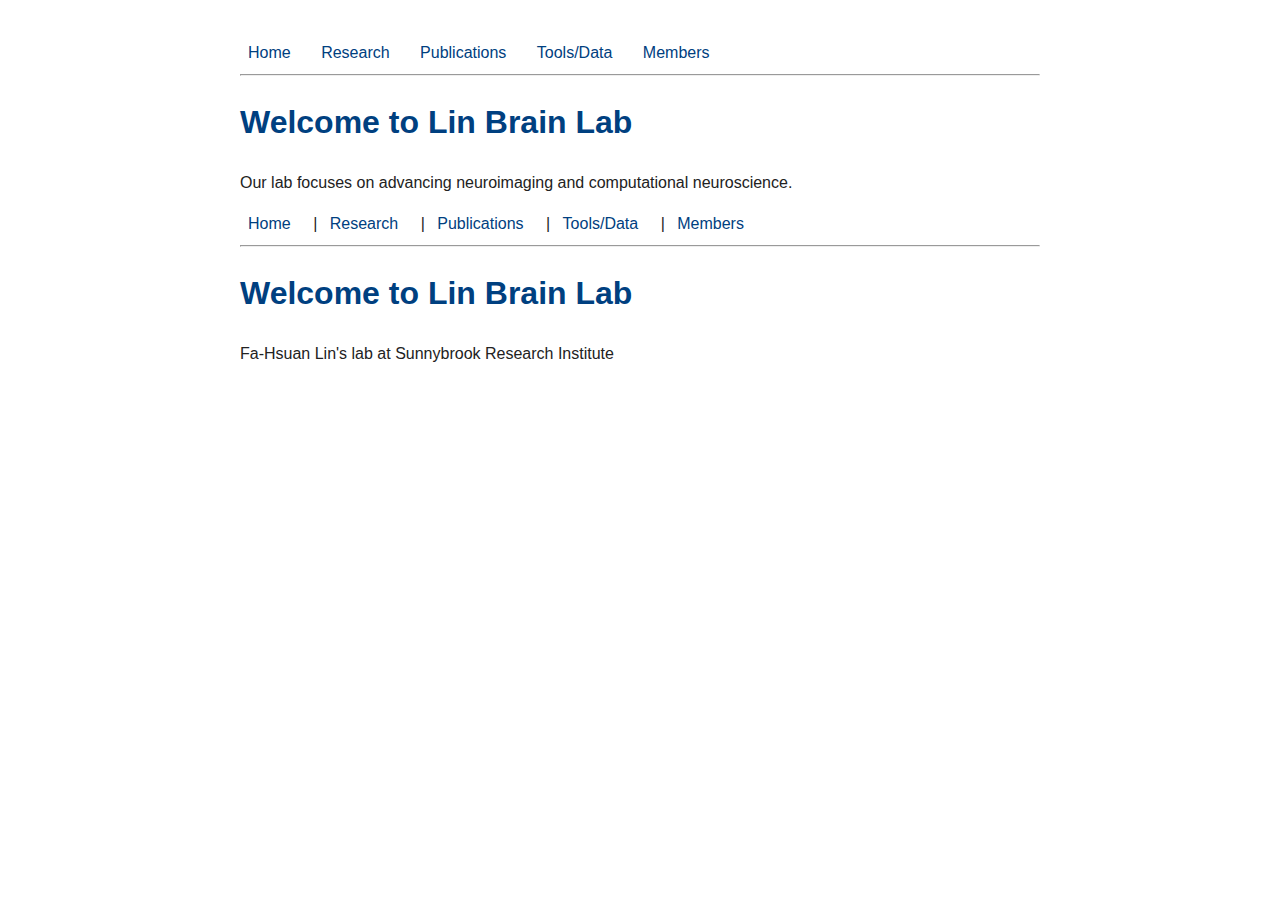
<file: index.html>
<!DOCTYPE html>
<html lang="en">
<head>
  <meta charset="UTF-8">
  <title>Lin Brain Lab</title>
  <style>
    body { font-family: Arial, sans-serif; margin: 40px; line-height: 1.6; }
    h1 { color: #004080; }
    nav a { margin-right: 10px; color: #004080; text-decoration: none; }
    nav a:hover { text-decoration: underline; }
  </style>
</head>
<body>
  <nav>
    <a href="index.html">Home</a>
    <a href="research.html">Research</a>
    <a href="publications.html">Publications</a>
    <a href="tools-data.html">Tools/Data</a>
    <a href="members.html">Members</a>
  </nav>
  <hr>
  <h1>Welcome to Lin Brain Lab</h1>
  <p>Our lab focuses on advancing neuroimaging and computational neuroscience.</p>
</body>
</html>



<!DOCTYPE html>
<html lang="en">
<head>
  <meta charset="UTF-8">
  <title>Lin Brain Lab</title>
  <link rel="stylesheet" href="assets/css/style.css">
</head>
<body>
  <nav>
    <a href="index.html">Home</a> |
    <a href="research.html">Research</a> |
    <a href="publications.html">Publications</a> |
    <a href="tools-data.html">Tools/Data</a> |
    <a href="members.html">Members</a>
  </nav>
  <hr>
  <h1>Welcome to Lin Brain Lab</h1>
  <p>Fa-Hsuan Lin's lab at Sunnybrook Research Institute</p>
</body>
</html>
</file>
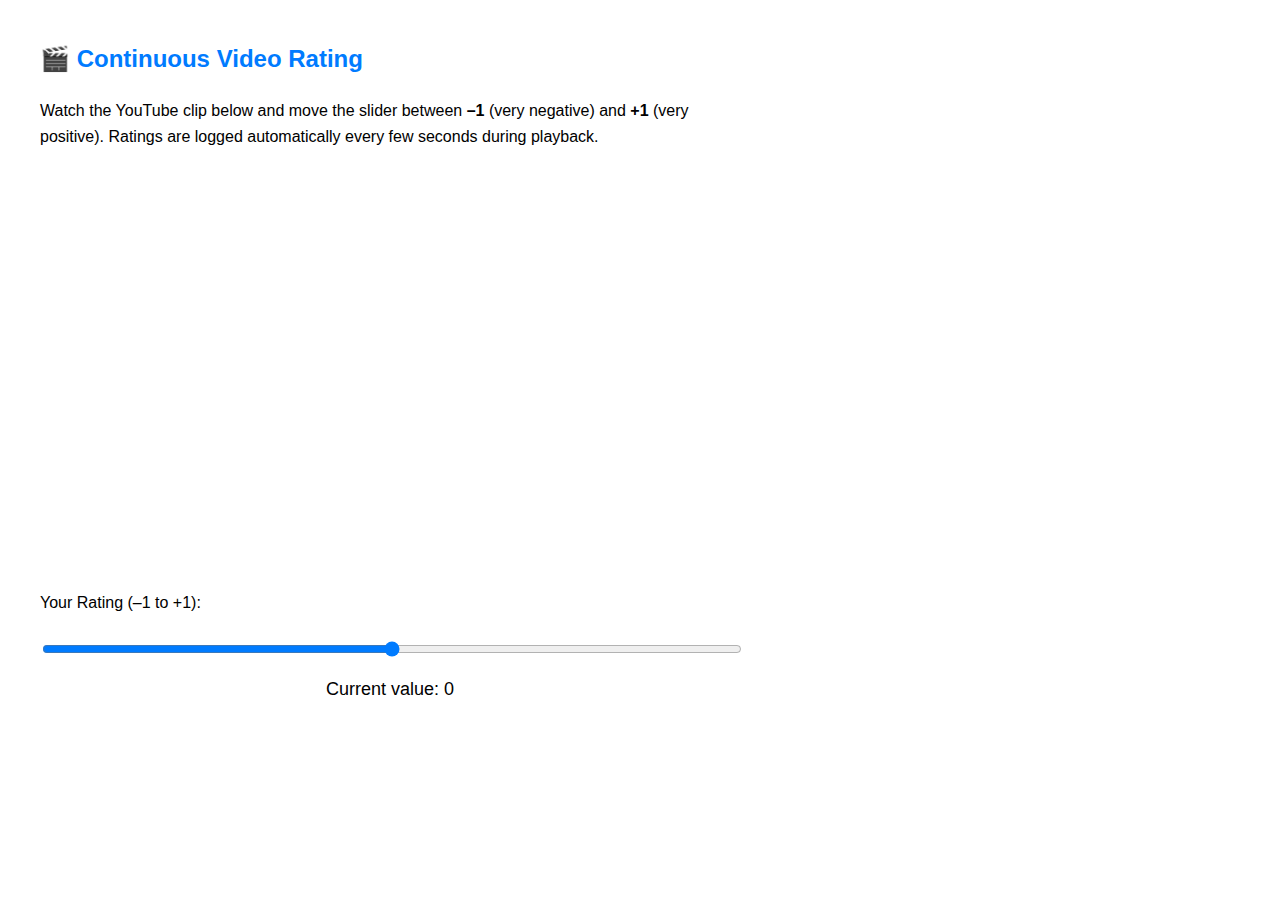
<file: review_multi_dynamic.html>
<!DOCTYPE html>
<html lang="en">
<head>
  <meta charset="UTF-8" />
  <meta name="viewport" content="width=device-width, initial-scale=1.0" />
  <title>Continuous Video Rating | Lin Brain Lab</title>

  <style>
    body {
      font-family: sans-serif;
      margin: 40px;
      max-width: 700px;
      line-height: 1.6;
    }
    h2 { color: #007bff; }
    #player {
      width: 100%;
      max-width: 700px;
      height: 400px;
      border: none;
      margin-top: 15px;
    }
    input[type="range"] {
      width: 100%;
      margin-top: 25px;
      accent-color: #007bff;
    }
    .value-display {
      text-align: center;
      font-size: 18px;
      margin-top: 10px;
    }
    .message {
      margin-top: 15px;
      font-weight: bold;
    }
  </style>

  <script src="https://www.youtube.com/iframe_api"></script>
</head>

<body>
  <h2>🎬 Continuous Video Rating</h2>
  <p>
    Watch the YouTube clip below and move the slider between
    <strong>–1</strong> (very negative) and <strong>+1</strong> (very positive).
    Ratings are logged automatically every few seconds during playback.
  </p>

  <div id="player"></div>

  <!-- Slider -->
  <div style="margin-top:25px;">
    <label for="rating">Your Rating (–1 to +1):</label>
    <input type="range" id="rating" min="-1" max="1" step="0.01" value="0" />
    <div class="value-display">Current value: <span id="ratingValue">0</span></div>
  </div>

  <div class="message" id="message"></div>

  <script>
    // === Configuration ===
    const GOOGLE_SCRIPT_URL = "https://script.google.com/macros/s/AKfycbyxdIgy5YbKeG6pSjMXxAepbV2NwDHD9ShBDgxqG0uR9g4vgraiKFhsXgzc-yOJNGYyYA/exec"; // your permanent web app URL
    const samplingInterval = 5; // seconds between logs

    // === Read URL parameters dynamically ===
    const urlParams = new URLSearchParams(window.location.search);
    const videoId = urlParams.get("videoId") || "sVGPbsBMK_4"; // default YouTube ID
    const sheetId = urlParams.get("sheetId") || null;          // target Sheet ID
    const videoName = `YouTube Video (${videoId})`;

    // === DOM references ===
    const ratingSlider = document.getElementById("rating");
    const ratingValue = document.getElementById("ratingValue");
    const message = document.getElementById("message");

    let player;
    let recording = false;
    let timer = null;
    let playTime = "";
    let ipAddress = "";

    // === Get viewer's IP (JSONP to avoid CORS) ===
    function getIP() {
      return new Promise((resolve) => {
        const script = document.createElement("script");
        const callbackName = "ipifyCallback_" + Math.random().toString(36).substring(2);
        window[callbackName] = function (data) {
          resolve(data.ip);
          delete window[callbackName];
          script.remove();
        };
        script.src = `https://api.ipify.org?format=jsonp&callback=${callbackName}`;
        script.onerror = () => resolve("unknown");
        document.body.appendChild(script);
      });
    }

    // === YouTube API Ready ===
    function onYouTubeIframeAPIReady() {
      player = new YT.Player("player", {
        height: "400",
        width: "700",
        videoId: videoId,
        playerVars: { controls: 1, rel: 0, modestbranding: 1 },
        events: { onStateChange: onPlayerStateChange },
      });
    }

    // === Player events ===
    function onPlayerStateChange(event) {
      if (event.data === YT.PlayerState.PLAYING && !recording) {
        playTime = new Date().toISOString();
        startRecording();
      } else if ((event.data === YT.PlayerState.ENDED || event.data === YT.PlayerState.PAUSED) && recording) {
        stopRecording();
      }
    }

    ratingSlider.addEventListener("input", () => {
      ratingValue.textContent = ratingSlider.value;
    });

    // === Send rating to Google Sheet ===
    async function sendRating(rating, timestamp) {
      const payload = {
        videoId,
        videoName,
        playTime,
        rateTime: timestamp,
        rating,
        ip: ipAddress,
        sheetId
      };
      try {
        await fetch(GOOGLE_SCRIPT_URL, {
          method: "POST",
          mode: "no-cors",
          headers: { "Content-Type": "application/json" },
          body: JSON.stringify(payload),
        });
      } catch (err) {
        console.error("Error sending rating:", err);
      }
    }

    // === Recording control ===
    async function startRecording() {
      if (recording) return;
      ipAddress = await getIP();
      recording = true;
      message.style.color = "green";
      message.textContent = `⏺ Recording started – logging every ${samplingInterval}s`;
      timer = setInterval(async () => {
        const now = new Date().toISOString();
        await sendRating(ratingSlider.value, now);
      }, samplingInterval * 1000);
    }

    function stopRecording() {
      if (!recording) return;
      clearInterval(timer);
      recording = false;
      message.style.color = "blue";
      message.textContent = "✅ Recording stopped.";
    }
  </script>
</body>
</html>
</file>
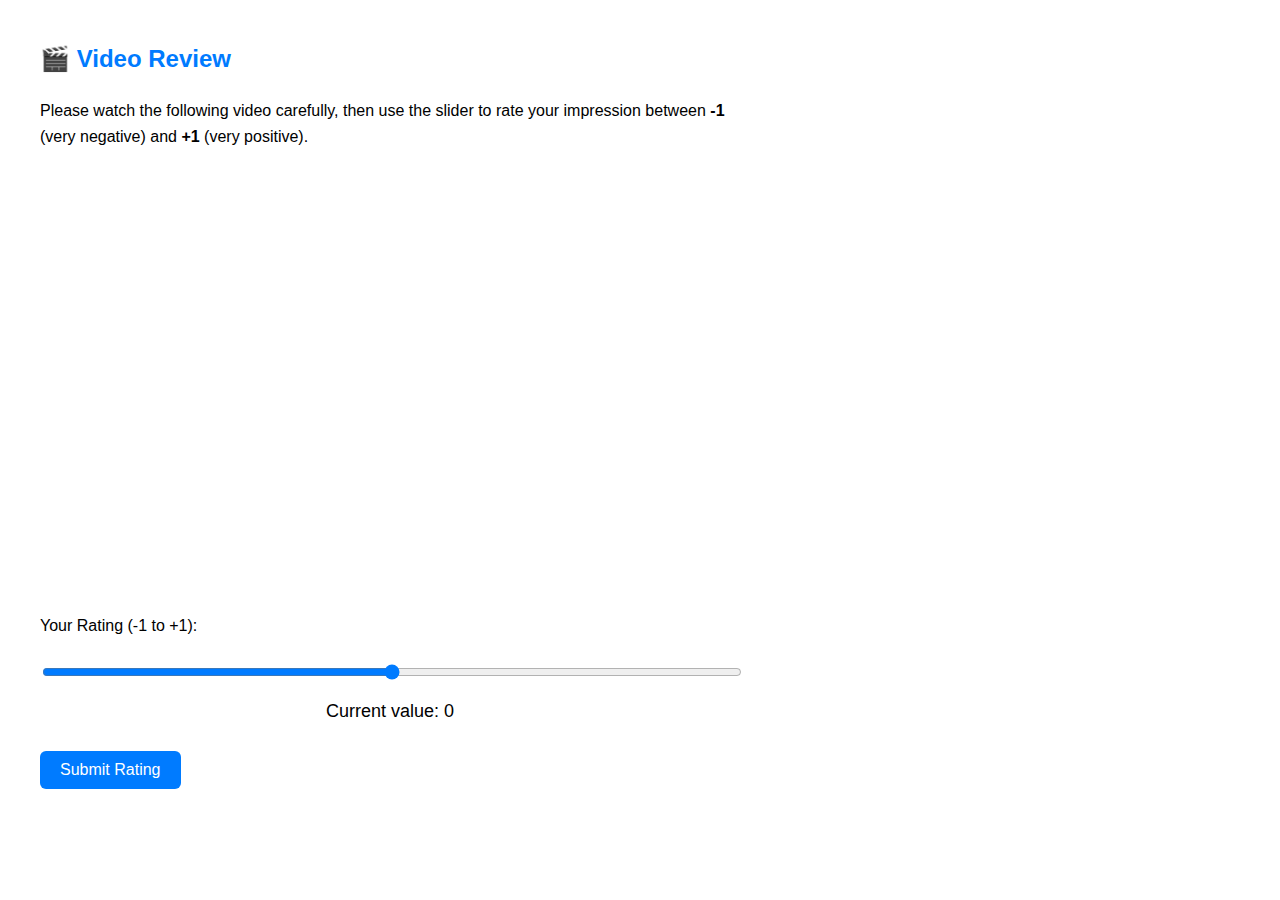
<file: review_single.html>
<!DOCTYPE html>
<html lang="en">
<head>
  <meta charset="UTF-8">
  <meta name="viewport" content="width=device-width, initial-scale=1.0">
  <title>Video Review | Lin Brain Lab</title>
  <style>
    body { 
      font-family: sans-serif; 
      margin: 40px; 
      max-width: 700px; 
      line-height: 1.6; 
    }
    h2 { color: #007bff; }
    iframe { 
      width:100%; 
      max-width:700px; 
      height:400px; 
      border:none; 
      margin-top:15px; 
    }
    input[type="range"] {
      width: 100%;
      margin-top: 25px;
      accent-color: #007bff;
    }
    button {
      margin-top: 25px;
      padding: 10px 20px;
      font-size: 16px;
      background-color: #007bff;
      color: white;
      border: none;
      border-radius: 6px;
      cursor: pointer;
      transition: background-color 0.2s;
    }
    button:hover {
      background-color: #0056b3;
    }
    .message {
      margin-top: 15px;
      font-weight: bold;
    }
    .value-display {
      text-align: center;
      font-size: 18px;
      margin-top: 10px;
    }
  </style>
</head>
<body>
  <h2>🎬 Video Review</h2>
  <p>
    Please watch the following video carefully, then use the slider to rate your impression between 
    <strong>-1</strong> (very negative) and <strong>+1</strong> (very positive).
  </p>

  <!-- Pre-selected movie -->
  <iframe id="videoPlayer" 
          src="https://drive.google.com/file/d/1fns2A7stkoZZTtcSIaGDaT9Kgy_N5014/preview"
          allow="autoplay">
  </iframe>

  <div style="margin-top: 25px;">
    <label for="rating">Your Rating (-1 to +1):</label>
    <input type="range" id="rating" min="-1" max="1" step="0.01" value="0">
    <div class="value-display">Current value: <span id="ratingValue">0</span></div>
  </div>

  <button id="submitBtn">Submit Rating</button>
  <div class="message" id="message"></div>

  <script>
    const videoPlayer = document.getElementById('videoPlayer');
    const ratingSlider = document.getElementById('rating');
    const ratingValue = document.getElementById('ratingValue');
    const message = document.getElementById('message');
    const submitBtn = document.getElementById('submitBtn');

    // replace this with your Google Apps Script URL
    const GOOGLE_SCRIPT_URL = "https://script.google.com/macros/s/AKfycbxS0D6UG4THnw57NwtD90zIICn6-7vPyP1e0qaYjAnOQ2S21O-y1UTEoVfPzgJR4FsMBA/exec"; // Paste your Apps Script URL

    const videoName = "Clip 1 - Example A"; // manually define since only one video
    let playTime = '';

    // Record when viewer starts playing
    window.addEventListener('load', () => {
      playTime = new Date().toISOString();
    });

    // Update numeric display
    ratingSlider.addEventListener('input', () => {
      ratingValue.textContent = ratingSlider.value;
    });

    // Get viewer IP
    async function getIP() {
      try {
        const res = await fetch('https://api.ipify.org?format=json');
        const data = await res.json();
        return data.ip;
      } catch {
        return 'unknown';
      }
    }

    // Submit to Google Sheet
    submitBtn.addEventListener('click', async () => {
      const rating = ratingSlider.value;
      const rateTime = new Date().toISOString();
      const ip = await getIP();

      const payload = {
        videoName,
        playTime,
        rateTime,
        rating,
        ip
      };

      try {
        await fetch(GOOGLE_SCRIPT_URL + "?ip=" + encodeURIComponent(ip), {
          method: "POST",
          mode: "no-cors",
          headers: { "Content-Type": "application/json" },
          body: JSON.stringify(payload)
        });

        message.style.color = 'green';
        message.textContent = "✅ Rating recorded successfully!";
      } catch (err) {
        console.error(err);
        message.style.color = 'red';
        message.textContent = "❌ Error submitting rating.";
      }
    });
  </script>
</body>
</html>
</file>
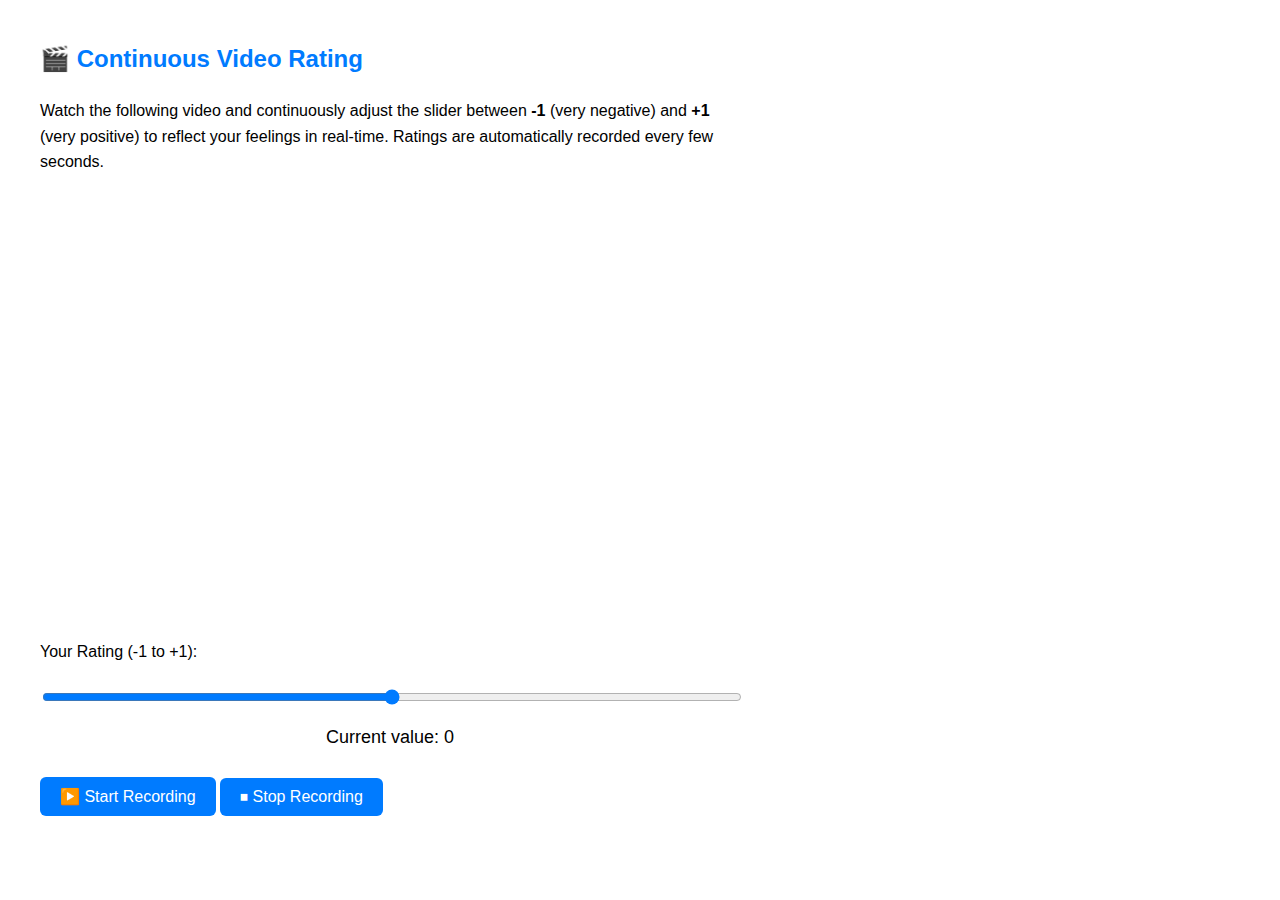
<file: review_single_continuous.html>
<!DOCTYPE html>
<html lang="en">
<head>
  <meta charset="UTF-8">
  <meta name="viewport" content="width=device-width, initial-scale=1.0">
  <title>Continuous Video Rating | Lin Brain Lab</title>
  <style>
    body {
      font-family: sans-serif;
      margin: 40px;
      max-width: 700px;
      line-height: 1.6;
    }
    h2 { color: #007bff; }
    iframe {
      width: 100%;
      max-width: 700px;
      height: 400px;
      border: none;
      margin-top: 15px;
    }
    input[type="range"] {
      width: 100%;
      margin-top: 25px;
      accent-color: #007bff;
    }
    .value-display {
      text-align: center;
      font-size: 18px;
      margin-top: 10px;
    }
    button {
      margin-top: 25px;
      padding: 10px 20px;
      font-size: 16px;
      background-color: #007bff;
      color: white;
      border: none;
      border-radius: 6px;
      cursor: pointer;
      transition: background-color 0.2s;
    }
    button:hover {
      background-color: #0056b3;
    }
    .message {
      margin-top: 15px;
      font-weight: bold;
    }
  </style>
</head>
<body>
  <h2>🎬 Continuous Video Rating</h2>
  <p>
    Watch the following video and continuously adjust the slider between 
    <strong>-1</strong> (very negative) and <strong>+1</strong> (very positive)
    to reflect your feelings in real-time. Ratings are automatically recorded every few seconds.
  </p>

  <!-- Pre-selected video -->
  <iframe
    id="videoPlayer"
    src="https://drive.google.com/file/d/1fns2A7stkoZZTtcSIaGDaT9Kgy_N5014/preview"
    allow="autoplay">
  </iframe>

  <!-- Continuous slider -->
  <div style="margin-top: 25px;">
    <label for="rating">Your Rating (-1 to +1):</label>
    <input type="range" id="rating" min="-1" max="1" step="0.01" value="0">
    <div class="value-display">Current value: <span id="ratingValue">0</span></div>
  </div>

  <!-- Control buttons -->
  <button id="startBtn">▶️ Start Recording</button>
  <button id="stopBtn" disabled>⏹ Stop Recording</button>
  <div class="message" id="message"></div>

  <script>
    const ratingSlider = document.getElementById('rating');
    const ratingValue = document.getElementById('ratingValue');
    const startBtn = document.getElementById('startBtn');
    const stopBtn = document.getElementById('stopBtn');
    const message = document.getElementById('message');

    const GOOGLE_SCRIPT_URL = "https://script.google.com/macros/s/AKfycbxS0D6UG4THnw57NwtD90zIICn6-7vPyP1e0qaYjAnOQ2S21O-y1UTEoVfPzgJR4FsMBA/exec"; // Paste your Apps Script URL    const videoName = "Clip 1 - Example A"; // change for each movie
    const samplingInterval = 5; // seconds between logs

    let recording = false;
    let timer = null;
    let playTime = '';
    let ipAddress = '';

    // Update display
    ratingSlider.addEventListener('input', () => {
      ratingValue.textContent = ratingSlider.value;
    });

    // Fetch viewer IP
    async function getIP() {
      try {
        const res = await fetch('https://api.ipify.org?format=json');
        const data = await res.json();
        return data.ip;
      } catch {
        return 'unknown';
      }
    }

    // Send one rating to Google Sheet
    async function sendRating(rating, timestamp) {
      const payload = {
        videoName,
        playTime,
        rateTime: timestamp,
        rating,
        ip: ipAddress
      };

      try {
        await fetch(GOOGLE_SCRIPT_URL + "?ip=" + encodeURIComponent(ipAddress), {
          method: "POST",
          mode: "no-cors",
          headers: { "Content-Type": "application/json" },
          body: JSON.stringify(payload)
        });
      } catch (err) {
        console.error("Error sending rating:", err);
      }
    }

    // Start continuous logging
    startBtn.addEventListener('click', async () => {
      if (recording) return;
      ipAddress = await getIP();
      playTime = new Date().toISOString();
      recording = true;
      message.style.color = 'green';
      message.textContent = "⏺ Recording started. Ratings will be logged every " + samplingInterval + " seconds.";
      startBtn.disabled = true;
      stopBtn.disabled = false;

      // send ratings periodically
      timer = setInterval(async () => {
        const currentRating = ratingSlider.value;
        const now = new Date().toISOString();
        await sendRating(currentRating, now);
      }, samplingInterval * 1000);
    });

    // Stop continuous logging
    stopBtn.addEventListener('click', () => {
      if (!recording) return;
      clearInterval(timer);
      recording = false;
      message.style.color = 'blue';
      message.textContent = "✅ Recording stopped.";
      startBtn.disabled = false;
      stopBtn.disabled = true;
    });
  </script>
</body>
</html>
</file>
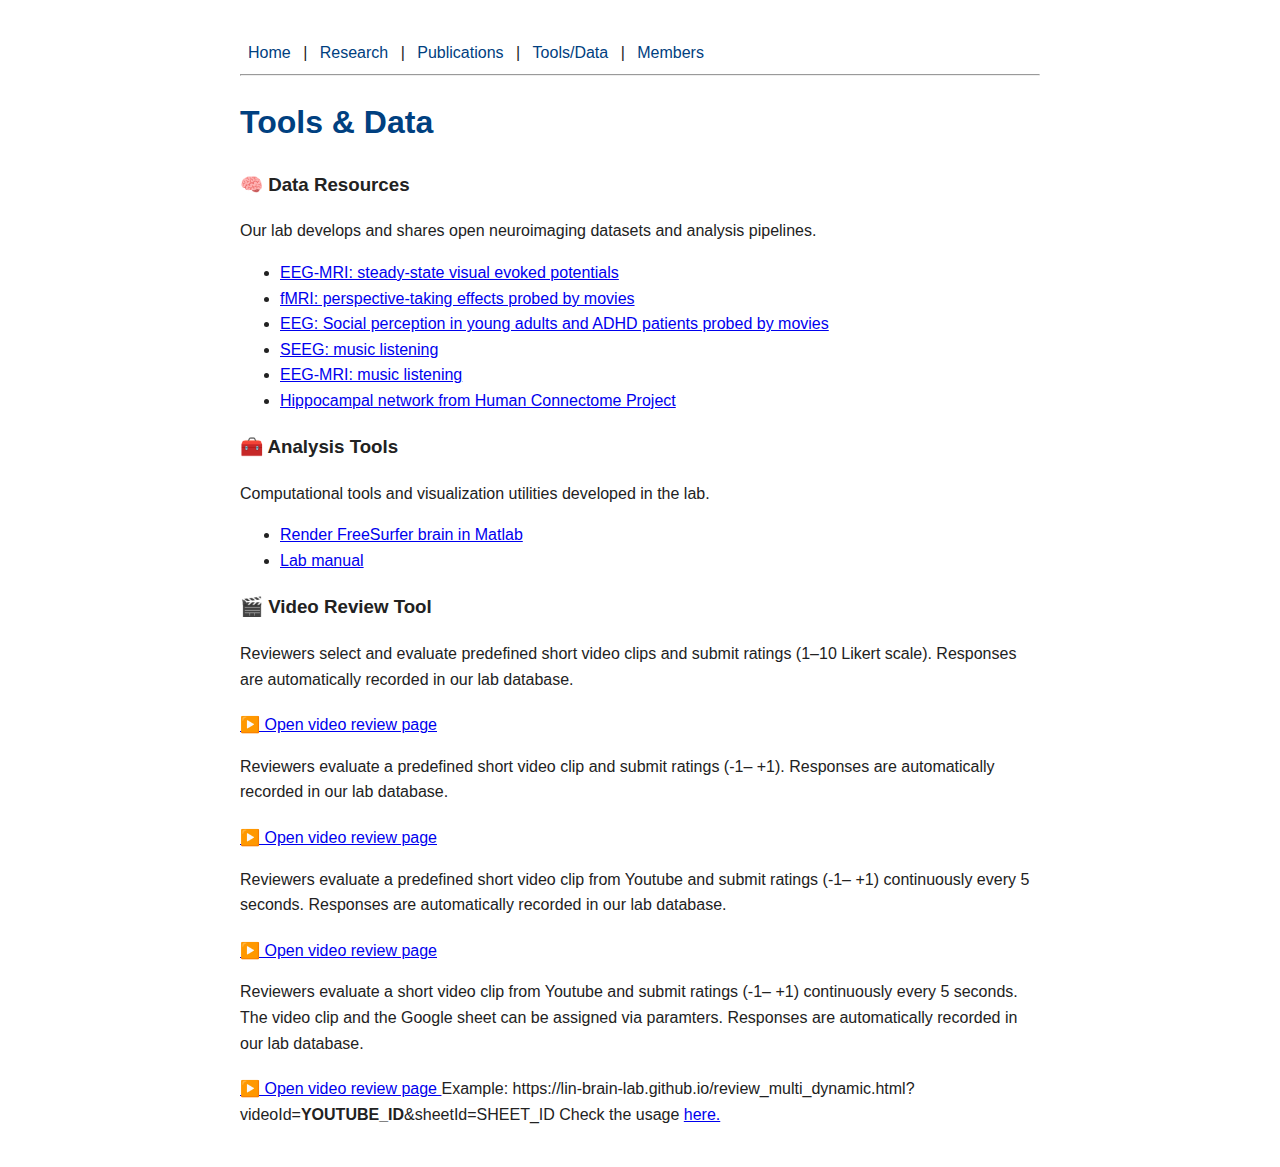
<file: tools-data.html>
<!DOCTYPE html>
<html lang="en">
<head>
  <meta charset="UTF-8">
  <title>Research | Lin Brain Lab</title>
  <link rel="stylesheet" href="assets/css/style.css">
</head>

<body>
  <nav>
    <a href="index.html">Home</a> |
    <a href="research.html">Research</a> |
    <a href="publications.html">Publications</a> |
    <a href="tools-data.html">Tools/Data</a> |
    <a href="members.html">Members</a>
  </nav>
  <hr>

  <!-- ====== Main Content ====== -->
  <main>
    <h1>Tools & Data</h1>

    <section>
      <h3>🧠 Data Resources</h3>
      <p>
        Our lab develops and shares open neuroimaging datasets and analysis pipelines.
      </p>
      <ul>
        <li><a href="https://github.com/fahsuanlin/labmanual/wiki/21.-Sample-data:-Steady-state-visual-potential">EEG-MRI: steady-state visual evoked potentials</a></li>
        <li><a href="https://github.com/fahsuanlin/labmanual/wiki/22.-Sample-data:-physiological-noise-in-Alzheimer's-disease-patients-and-health-controls">fMRI: perspective-taking effects probed by movies</a></li>
        <li><a href="https://github.com/fahsuanlin/labmanual/wiki/31:-Sample-data:-social-interaction-EEG-data">EEG: Social perception in young adults and ADHD patients probed by movies</a></li>
        <li><a href="https://github.com/fahsuanlin/labmanual/wiki/32:-Sample-data:-SEEG-recording-during-music-listening">SEEG: music listening</a></li>
        <li><a href="https://github.com/fahsuanlin/labmanual/wiki/39.-Sample-data:-EEG%E2%80%90MRI-during-music-listening">EEG-MRI: music listening</a></li>
        <li><a href="https://github.com/fahsuanlin/hippocampal_network_for_TMS">Hippocampal network from Human Connectome Project</a></li>
      </ul>
    </section>

   
    <section>
      <h3>🧰 Analysis Tools</h3>
      <p>
        Computational tools and visualization utilities developed in the lab.
      </p>
      <ul>
        <li><a href="https://github.com/fahsuanlin/fhlin_toolbox">Render FreeSurfer brain in Matlab</a></li>
        <li><a href="https://github.com/fahsuanlin/labmanual">Lab manual</a></li>
      </ul>
    </section>

    <section>
      <h3>🎬 Video Review Tool</h3>
      <p>
        Reviewers select and evaluate predefined short video clips and submit ratings
        (1–10 Likert scale). Responses are automatically recorded in our lab database.
      </p>

      <div style="text-align:left; margin-top:20px;">
        <a href="https://lin-brain-lab.github.io/review.html" target="_blank" class="button-link">
          ▶️ Open video review page
        </a>
      </div>

      <p>
        Reviewers evaluate a predefined short video clip and submit ratings
        (-1– +1). Responses are automatically recorded in our lab database.
      </p>

      <div style="text-align:left; margin-top:20px;">        
        <a href="https://lin-brain-lab.github.io/review_single.html" target="_blank" class="button-link">
          ▶️ Open video review page
        </a>
      </div>

      <p>
        Reviewers evaluate a predefined short video clip from Youtube and submit ratings
        (-1– +1) continuously every 5 seconds. Responses are automatically recorded in our lab database.
      </p>

      <div style="text-align:left; margin-top:20px;">        
        <a href="https://lin-brain-lab.github.io/review_single_continuous.html" target="_blank" class="button-link">
          ▶️ Open video review page
        </a>
      </div>

      <p>
        Reviewers evaluate a short video clip from Youtube and submit ratings
        (-1– +1) continuously every 5 seconds. The video clip and the Google sheet can be assigned via paramters. 
        Responses are automatically recorded in our lab database.
      </p>

      <div style="text-align:left; margin-top:20px;">        
        <a href="https://lin-brain-lab.github.io/review_multi_dynamic.html" target="_blank" class="button-link">
          ▶️ Open video review page
        </a>
        
        <a>Example: https://lin-brain-lab.github.io/review_multi_dynamic.html?videoId=<b>YOUTUBE_ID</b>&sheetId=<b></b>SHEET_ID</b></a>
        
        <a>Check the usage <a href="https://github.com/fahsuanlin/labmanual/wiki/60.-Webpage-for-dynamic-rating-linked-to-arbitrary-Youtube-video-ID-and-Google-sheet">here.</a>
      </div>
      
    </section>
  </main>
</body>
</html>
</file>
<file: assets/css/style.css>
body {
  font-family: Helvetica, Arial, sans-serif;
  max-width: 800px;
  margin: 40px auto;
  line-height: 1.6;
  color: #222;
}
nav a {
  text-decoration: none;
  color: #004080;
  padding: 0 8px;
}
nav a:hover {
  text-decoration: underline;
}
h1 {
  color: #004080;
}
</file>
